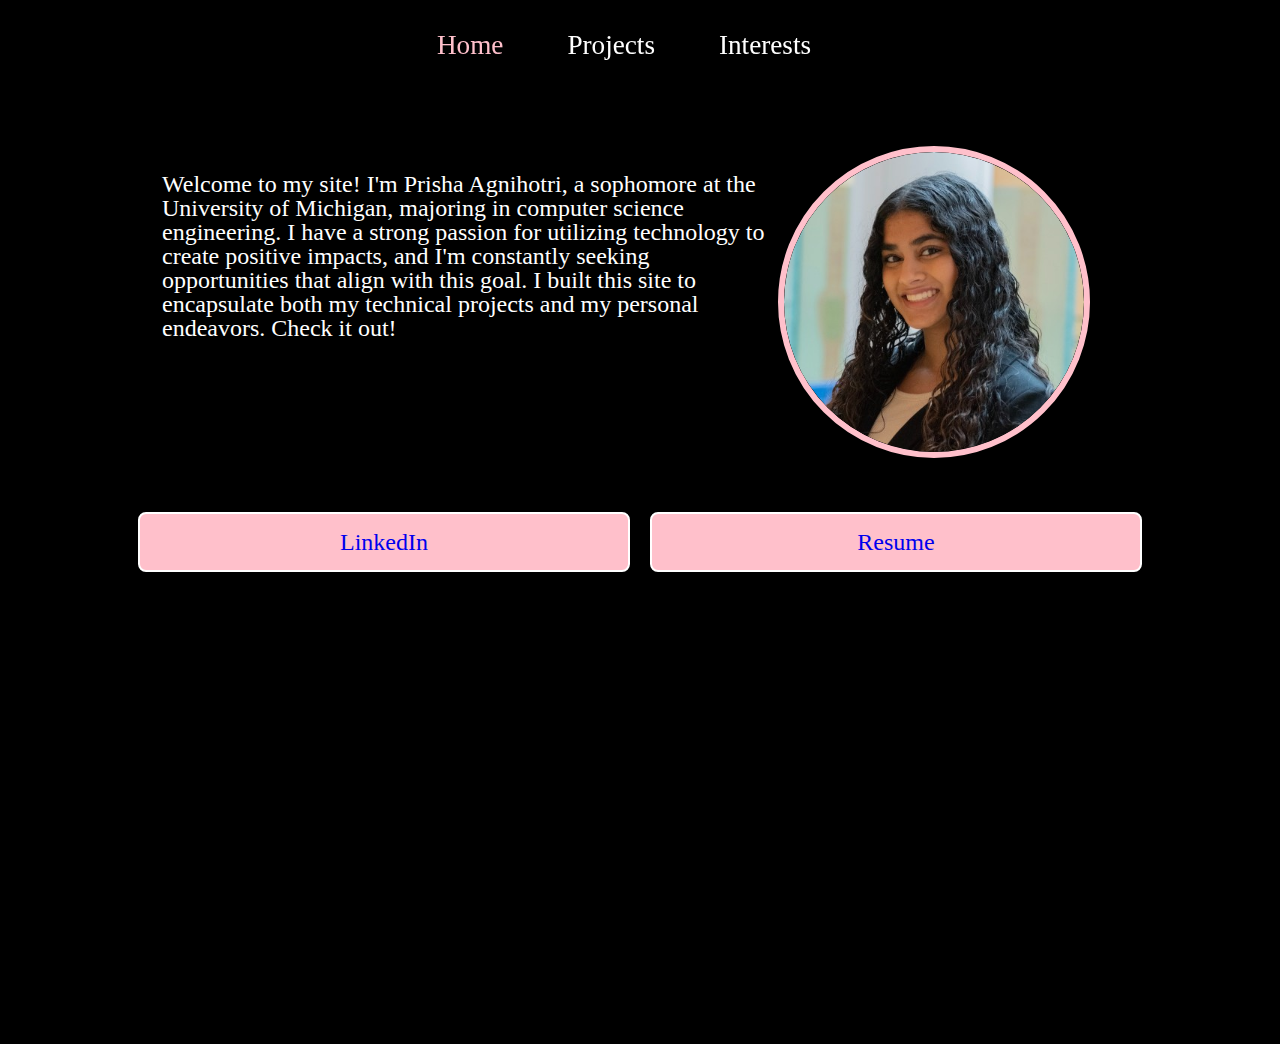
<file: index.html>
<!DOCTYPE html>
<html lang="en">

<head>
    <meta charset="UTF-8">
    <meta http-equiv="X-UA-Compatible" content="IE=edge">
    <meta name="viewport" content="width=device-width, initial-scale=1.0">
    <link rel="stylesheet" href="css/reset.css">
    <link rel="stylesheet" href="css/styles.css">
    <title>About Me</title>
</head>

<body id="about-me">
    <header class="header">
        <nav class="navheader">
            <a href="index.html">Home</a>
            <a href="projects.html">Projects</a>
            <a href="interests.html">Interests</a>
        </nav>
    </header>
    

    <section class="home" id="home">
        <div class="homestuff">
            <div class="content">
                <div class="animated">
                    <div class="text-container">
                        <h1 class="hithere">Hey there!</h1>
                        <p>Welcome to my site! I'm Prisha Agnihotri, a sophomore at the University of Michigan, majoring in computer science engineering. I have a strong passion for utilizing technology to create positive impacts, and I'm constantly seeking opportunities that align with this goal. I built this site to encapsulate both my technical projects and my personal endeavors. Check it out!</p>
                    </div>
                    <div class="image-container">
                        <div class="circle-container">
                            <img src="images/me.jpeg" alt="Photograph of Prisha Agnihotri">
                        </div>
                    </div>
                </div>
                <div class="buttons">
                    <a href="https://www.linkedin.com/in/prisha-agnihotri/" class="button">LinkedIn</a>
                    <a href="pdf/resume.pdf" download="Prisha_Agnihotri_Resume.pdf" class="button">Resume</a>
                </div>
            </div>
        </div>
    </section>

    <script src="js/functions.js"></script>
</body>

</html>
</file>
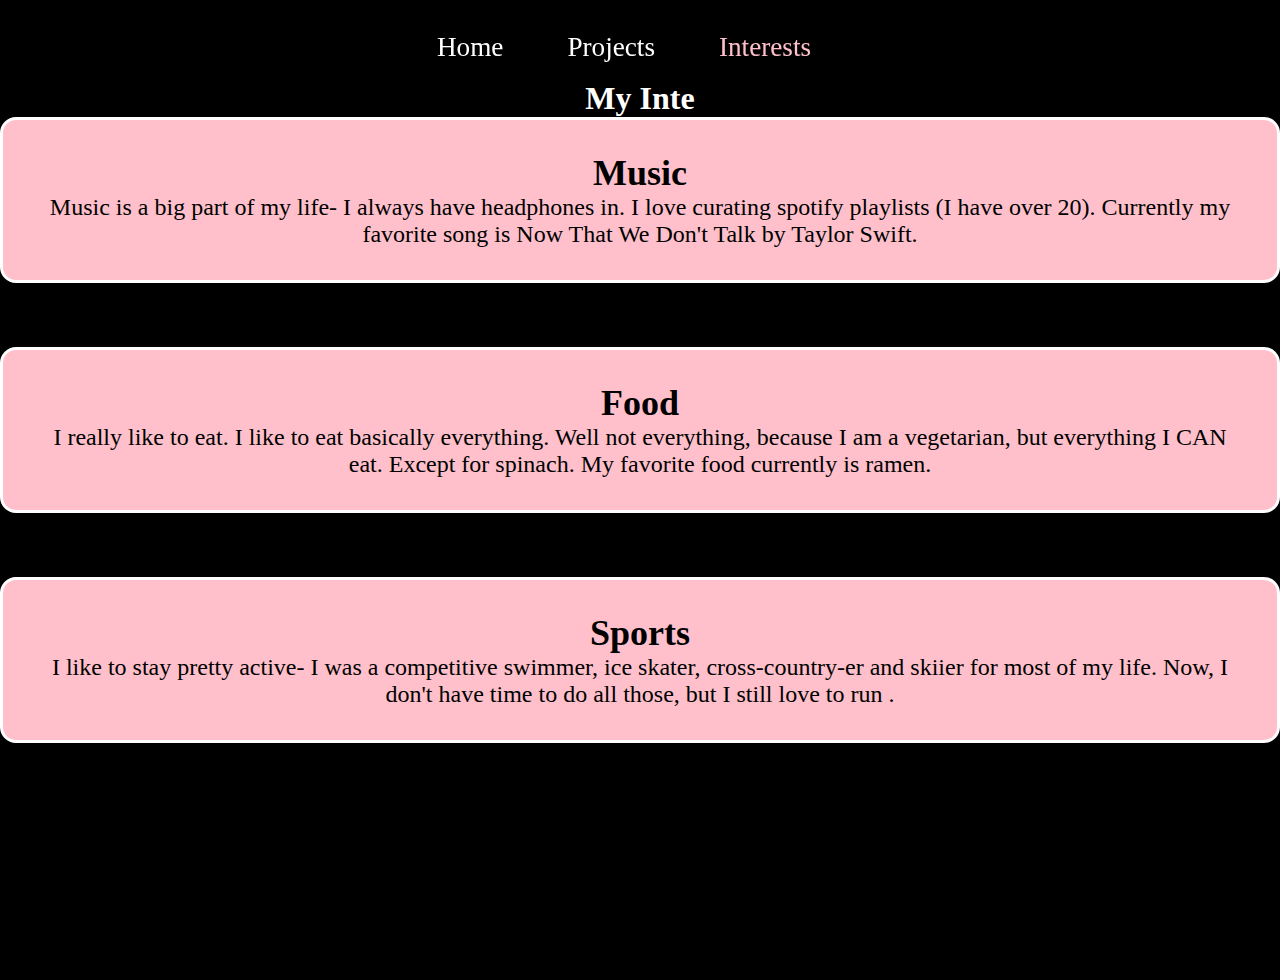
<file: interests.html>
<!DOCTYPE html>
<html lang="en">
<head>
    <meta charset="UTF-8">
    <meta http-equiv="X-UA-Compatible" content="IE=edge">
    <meta name="viewport" content="width=device-width, initial-scale=1.0">
    <link rel="stylesheet" href="css/styles.css">
    <title>Interests</title>
</head>
<body id="interests">
    <header class="header">
        <nav class="navheader">
            <a href="index.html">Home</a>
            <a href="projects.html">Projects</a>
            <a href="interests.html" class="active">Interests</a>
        </nav>
    </header>
    


    <section class="interests" id="interests">
        <h1 class="heading">My Interests</h1>

        <div class="interests-container">
            <div class="interests-box">
                <h2>Music</h2>
                <p>Music is a big part of my life- I always have headphones in. I love curating spotify playlists (I have over 20). Currently my favorite song is Now That We Don't Talk by Taylor Swift.</p>
            </div>
            <div class="interests-box">
                <h2>Food</h2>
                <p>I really like to eat. I like to eat basically everything. Well not everything, because I am a vegetarian, but everything I CAN eat. Except for spinach. My favorite food currently is ramen.</p>
            </div>
            <div class="interests-box">
                <h2>Sports</h2>
                <p>I like to stay pretty active- I was a competitive swimmer, ice skater, cross-country-er and skiier for most of my life. Now, I don't have time to do all those, but I still love to run .</p>
            </div>

        </div>
    </section>
    <script src="js/functions.js"></script>
    <script src="js/functions3.js"></script>


</body>
</html>
</file>
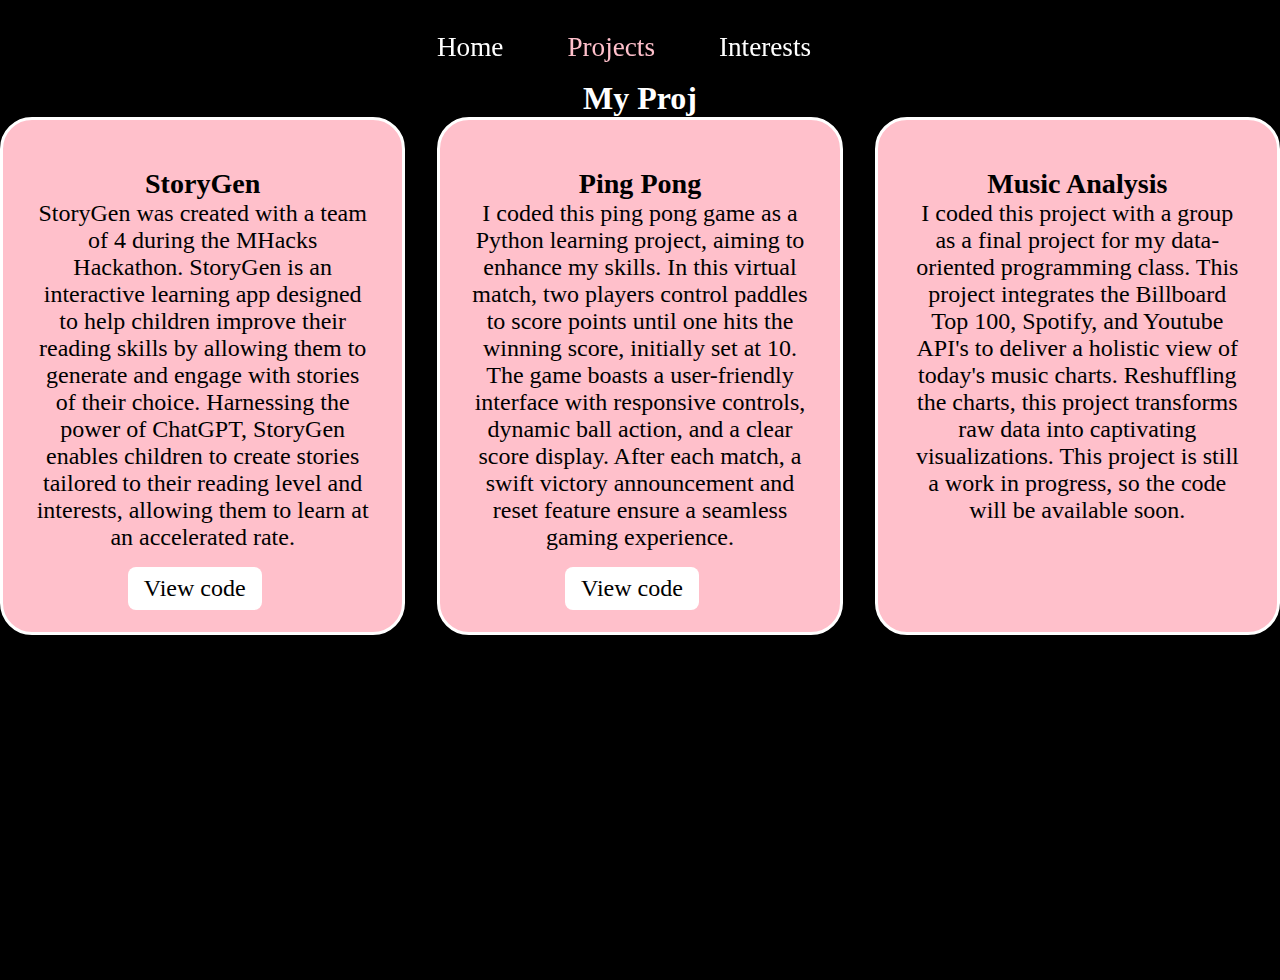
<file: projects.html>
<!DOCTYPE html>
<html lang="en">
<head>
    <meta charset="UTF-8">
    <meta http-equiv="X-UA-Compatible" content="IE=edge">
    <meta name="viewport" content="width=device-width, initial-scale=1.0">
    <link rel="stylesheet" href="css/styles.css">
    <title>Projects</title>
</head>
<body id="projects">
    <header class="header">
        <nav class="navheader">
            <a href="index.html">Home</a>
            <a href="projects.html">Projects</a>
            <a href="interests.html">Interests</a>
        </nav>
    </header>
   

    <section class = "projects" id = "projects">
        <h1 class = "heading"> My Projects </h1>
        <div class="projects-container">
            <div class="projects-box">
                <i class = "bx bx-code-alt"> </i>
                <h3> StoryGen</h3>
                <p> StoryGen was created with a team of 4 during the MHacks Hackathon. StoryGen is an interactive learning app designed to help children improve their reading skills by allowing them to generate and engage with stories of their choice. Harnessing the power of ChatGPT, StoryGen enables children to create stories tailored to their reading level and interests, allowing them to learn at an accelerated rate.  </p>
                <a href = "https://github.com/prishaag/StoryGen" class = "btn" > View code</a>

            </div>

            <div class="projects-box">
                <i class = "bx bx-code-alt"> </i>
                <h3> Ping Pong</h3>
                <p> I coded this ping pong game as a Python learning project, aiming to enhance my skills. In this virtual match, two players control paddles to score points until one hits the winning score, initially set at 10. The game boasts a user-friendly interface with responsive controls, dynamic ball action, and a clear score display. After each match, a swift victory announcement and reset feature ensure a seamless gaming experience. 

                </p>
                <a href = "https://github.com/prishaag/Ping-Pong" class = "btn" > View code</a>

            </div>


            <div class="projects-box">
                <i class = "bx bx-code-alt"> </i>
                <h3> Music Analysis</h3>
                <p> I coded this project with a group as a final project for my data-oriented programming class. This project integrates the Billboard Top 100, Spotify, and Youtube API's to deliver a holistic view of today's music charts.  Reshuffling the charts, this project transforms raw data into captivating visualizations. This project is still a work in progress, so the code will be available soon. </p>
               

            </div>
        </div>


    </section>
    <script src="js/functions.js"></script>
    <script src="js/functions2.js"></script>
</body>
</html>
</file>
<file: css/styles.css>
* {
    margin: 0;
    font-family: 'sans-serif';
    padding: 0;
    text-decoration: none;
    border: none;
    outline: none;
    scroll-behavior: smooth;
}

html {
    overflow-x: hidden;
}

body {
    background: black;
    color: white;
    font-size: 150%;
    margin-top: 5rem; 
}

.header {
    position: fixed;
    top: 0;
    left: 0;
    width: 100%;
    padding: 2rem 0;
    display: flex;
    justify-content: center; 
    align-items: center;
    z-index: 100;
    background: transparent;
}

.navheader {
    display: flex;
    justify-content: center; 
    align-items: center; 
}

.navheader a {
    font-size: 1.7rem;
    color: white;
    margin: 0 0.5rem; 
}

#about-me .navheader a[href="index.html"],
#projects .navheader a[href="projects.html"],
#interests .navheader a[href="interests.html"] {
    color: pink;
}

.navheader a:first-child {
    margin-left: 0; 
}

.navheader a:hover {
    color: pink;
}

section {
    min-height: 100vh;
}

.home {
    display: flex;
    flex-direction: column; 
    align-items: center;
    padding: 2rem 8%; 
}

.homestuff {
    width: 100vw;
    margin-bottom: 15rem; 
}

.homestuff h1 {
    font-size: 4rem; 
}

.homestuff .animated {
    position: relative;
    width: 80%; 
    max-width: 100%; 
    margin: 0 auto; 
}

.hithere{
    text-align: center;
}

.buttons {
    display: flex;
    justify-content: space-between;
    width: 80%;
    margin: -1rem auto 0; 
    text-align: center; 
    margin-top: 1rem;
    color:black;
    
}

.buttons .button {
    flex: 1; 
    margin: 0 5px; 
    background-color: pink;
    border-radius: 0.5rem; 
    padding: 0.5rem 1rem; 
    text-align: center;
    border: 2px solid white; 
  
}

.image-container {
    text-align: center; 
    margin-top: 1rem; 
}

.circle-container {
    display: inline-block;
    overflow: hidden;
    width: 80%; 
    max-width: 300px; 
    height: auto; 
    border-radius: 50%;
    border: 0.4rem solid pink; 
}

.circle-container img {
    display: block;
    max-width: 100%; 
    height: auto;
    border-radius: 50%;
}

.projects h2 {
    margin-bottom: 5rem;
}

.projects .heading{
    text-align: center;
}

.projects-container {
    display: flex;
    flex-direction: column; 
    gap: 2rem;

    align-items: center;
}

.projects-container .projects-box {
    background: pink;
    padding: 3rem 2rem 4rem;
    border-radius: 2rem;
    text-align: center;
    border: .2rem solid white;
    flex: 1;
    width: 250px; 
    height: 400px; 
    color: black;
}

.projects-container .btn {
    display: inline-block;
    padding: 0.5rem 1rem;
    background-color: white; 
    color: black;
    border-radius: 0.5rem;
    text-decoration: none;
    transition: background-color 0.3s ease;
}

.projects-container .btn:hover {
    background-color: rgb(153, 153, 196); 
}

.projects-container .btn {
    text-align: center;
}

.projects-container .btn {
    margin-top: 1rem;
    margin-right: 1rem;
}

.interests{
    text-align: center;
}

.interests-container {
    display: flex;
    flex-wrap: wrap;
    justify-content: space-between; 
    gap: 2rem;
}

.interests-box {
    background: pink;
    padding: 2rem;
    border-radius: 1rem;
    text-align: center;
    border: .2rem solid white;
    flex: 1;
    width: calc(33.33% - 2rem); 
    margin-bottom: 2rem; 
    color: black;
}

.interests-box {
    flex-basis: calc(50% - 2rem); 
}

.buttons .button:hover {
    background-color: lavender; /* Change background color on hover */
   
}



@media (min-width: 768px) and (max-width: 1023px) {
    .projects-container {
        flex-direction: row;
        justify-content: space-around;
        align-items: center;
    }

    .buttons .button:hover {
        background-color: lavender; /* Change background color on hover */
       
    }

    .projects-container .projects-box {
        flex-basis: 48%; 
        background: pink;
        padding: 3rem 2rem 4rem;
        border-radius: 2rem;
        text-align: center;
  
        flex: 1;
        width: 350px; 
        height: 1000px; 
    }

    .navheader a {
        font-size: 1.7rem;
        color: white;
        margin: 0 1rem; 
    }

    .interests{
        text-align: center;
    }

    .interests-container {
        display: flex;
        flex-wrap: wrap;
        justify-content: space-between; 
        gap: 2rem;
    }
    
    .interests-box {
        background: pink;
        padding: 2rem;
        border-radius: 1rem;
        text-align: center;
        border: .2rem solid white;
        flex: 1;
        width: calc(33.33% - 2rem); 
        margin-bottom: 2rem; 
        color: black;
    }

    .interests-box {
        flex-basis: calc(50% - 2rem); 
    }

    


}


@media (min-width: 1024px) {
    .projects-container {
        flex-direction: row;
        justify-content: space-around;
        align-items: center;
    }

    p{
        font-size: 2rem;
    }

    h1{
        font-size: 2rem;
    }

    .projects-container .projects-box {
        flex-basis: calc(33.33% - 2rem); 
    }

    .navheader a {
        font-size: 1.7rem;
        color: white;
        margin: 0 2rem; 
    }

    .homestuff .animated {
        display: flex;
        flex-direction: row; 
        justify-content: space-between; 
        align-items: flex-start; 
        margin: 50px;
        width: 100%; 
    }

    .animated {
        width: 90%;
    }

    .text-container {
        width: 50%; 
        display: flex;
        flex-direction: column; 
        margin-left: 7rem;
        
    }

    .hithere {
        font-size: 3rem; 
        margin-bottom: 10px; 
    }

    p {
        font-size: 1.5rem; 
    }

    .image-container {
        margin-right: 15rem; 
        margin-top: 1rem;
       

    }

    .circle-container {
        width: 300px; 
        height: 300px; 
        margin-top: -2rem;
    }

    .buttons {
        display: flex;
        justify-content: space-between;
        width: 80%;
        margin: -1rem auto 0; 
        text-align: center; 
        margin-top: 1rem;
    }
    
    .buttons .button {
        flex: 0.5; 
        margin: 0 10px; 
        background-color: pink;

        border-radius: 0.5rem; 
        padding: 1rem 0.5rem; 
        text-align: center;
    }

    .interests{
        text-align: center;
    }

    .interests-container {
        display: flex;
        flex-wrap: wrap;
        justify-content: space-between; 
        gap: 2rem;
    }
    
    .interests-box {
        background: pink;
        padding: 2rem;
        border-radius: 1rem;
        text-align: center;
        border: .2rem solid white;
        flex: 1;
        width: calc(33.33% - 2rem); 
        margin-bottom: 2rem; 
        color: black;
    }

    .interests-box {
        flex-basis: calc(50% - 2rem); 
    }
    .buttons .button:hover {
        background-color: lavender; 
       
    }
    
  
}
</file>
